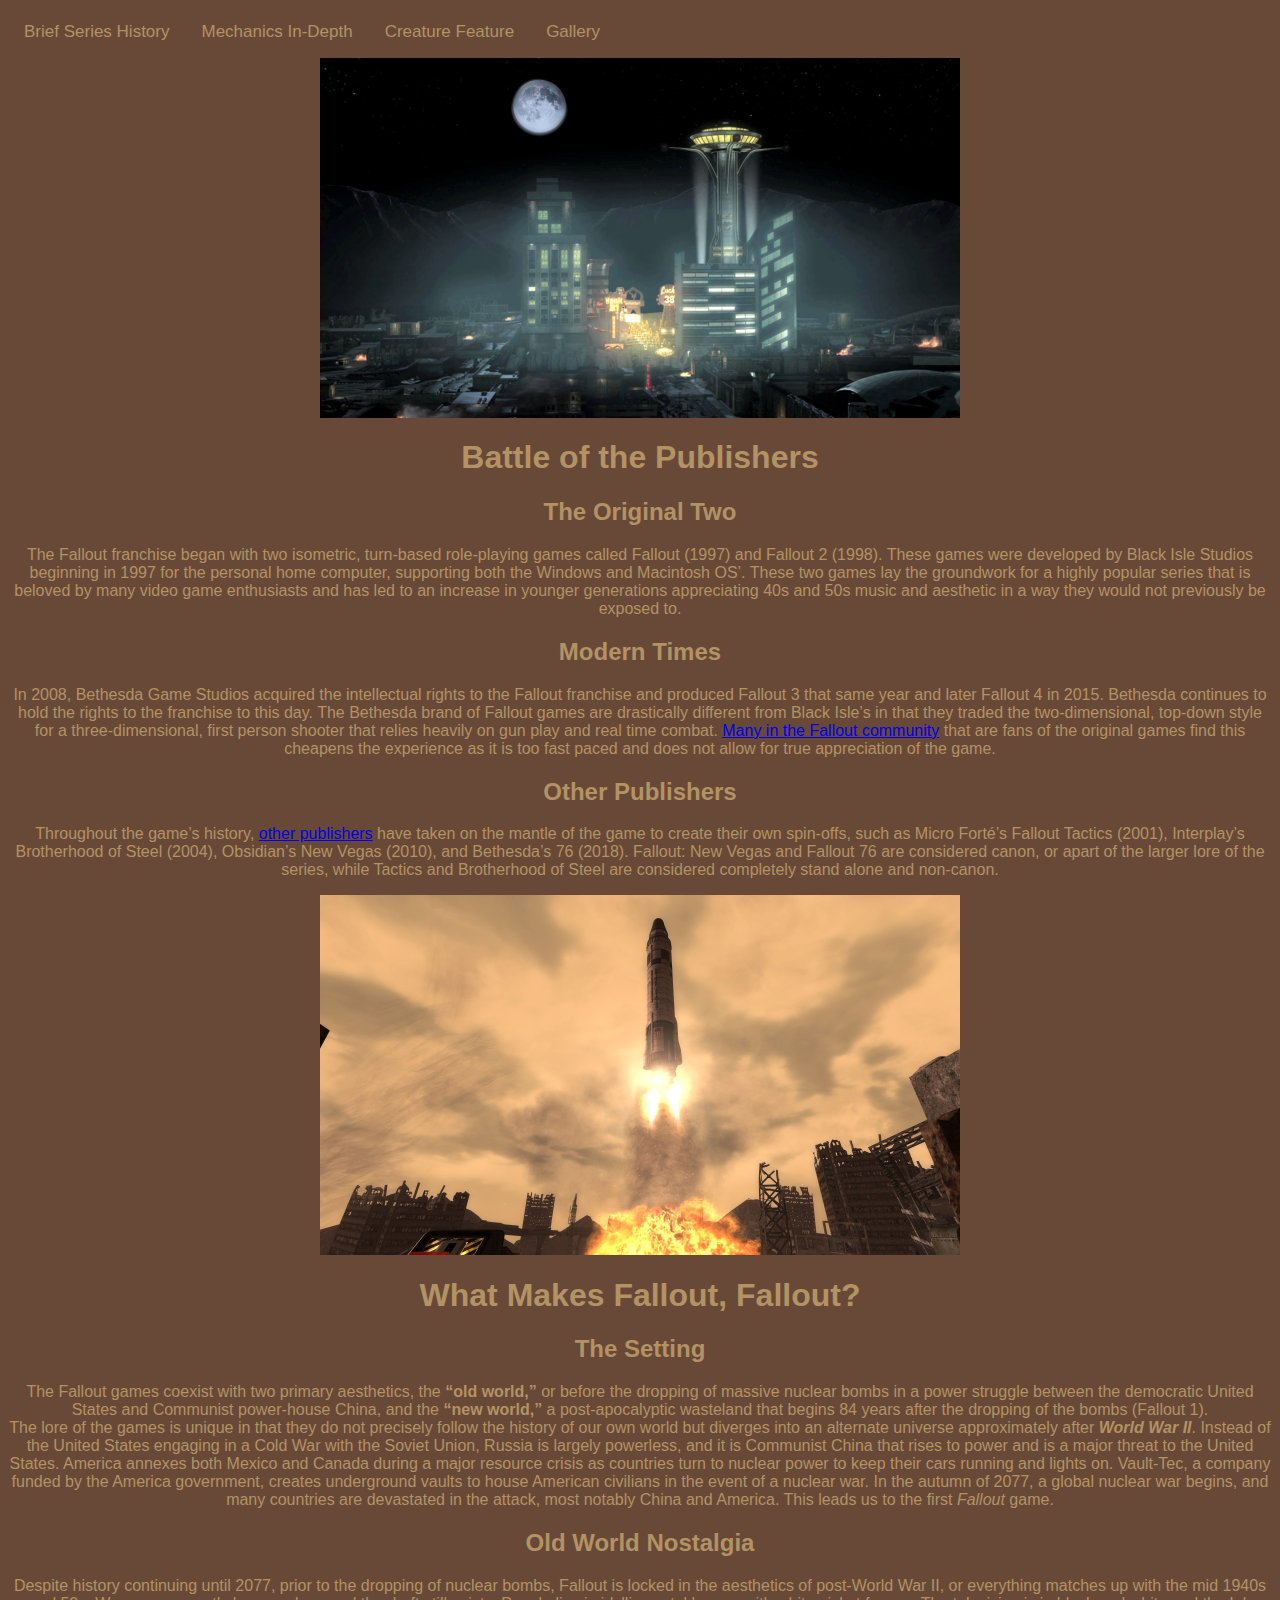
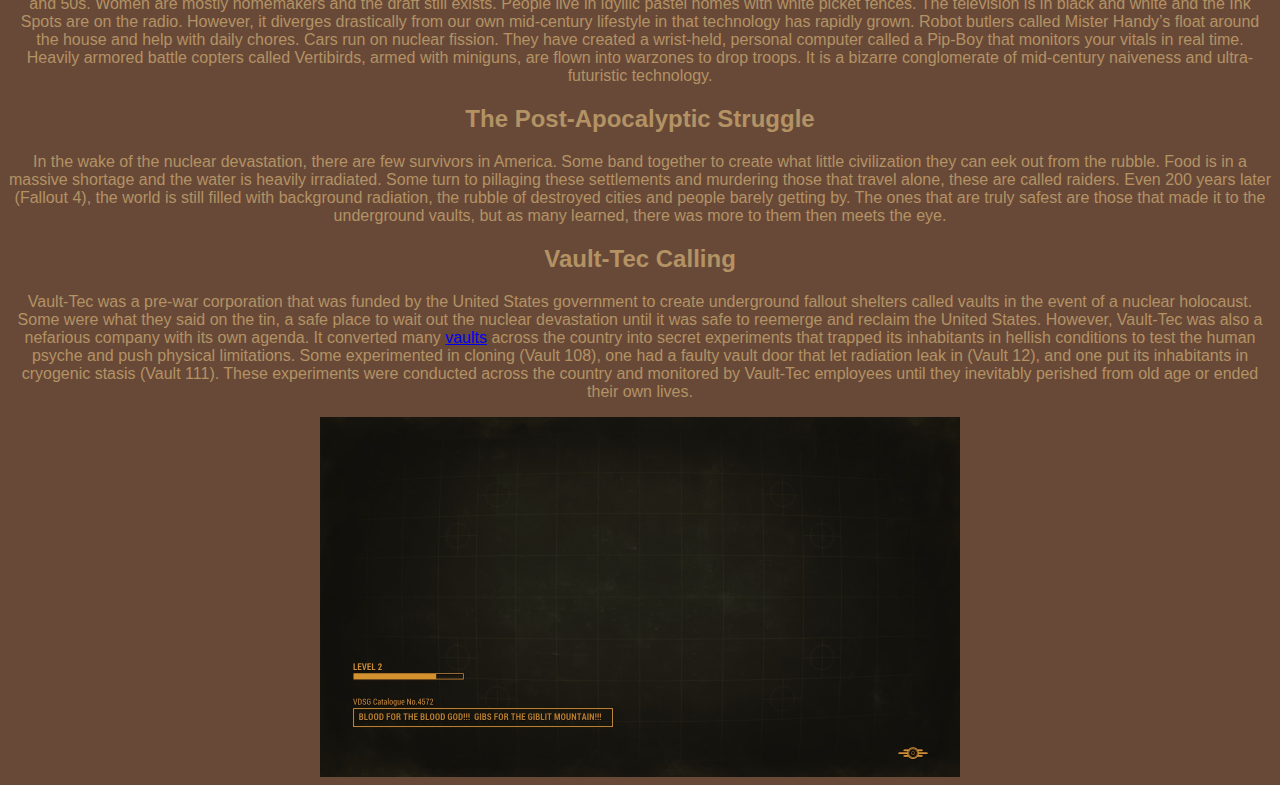
<file: index.html>
<!DOCTYPE html>
<html lang="en">
<head>
	<meta charset="UTF-8">
	<meta name="description" content="History and Lore of the Fallout Video Game Franchise">
	<meta name="keywords" content="Fallout, Fallout Lore, Video Game, Fallout Video Game, Fallout Franchise, Bethesda">
	<meta name="author" content="Hayley Dellwo">
	<link rel="stylesheet" type="text/css" href="DellwoHayleyStyleSheet.css">
	<link rel="stylesheet" type="text/css" href="//fonts.googleapis.com/css?family=Open+Sans" />

<title>Fallout: After the Bang | History</title>
</head>
<body>
<div class="topnav">
	<ul>
		<li><a href="DellwoHayleyHomePage.html" target="_blank">Brief Series History</a>
		<li><a href="DellwoHayleyInDepth.html" target="_blank">Mechanics In-Depth</a>
        <li><a href="DellwoHayleyCreatureFeature.html" target="_blank">Creature Feature</a>   
		<li><a href="DellwoHayleyGallery.html" target="_blank">Gallery</a>
	</ul>
</div>

<a href= "https://fallout.fandom.com/wiki/New_Vegas">
<img src="New_Vegas.png" alt="New Vegas, an old world remnant in the Mojave desert" style="width:640px;height:360px;">
</a>

<h1>Battle of the Publishers</h1>

<h2>The Original Two</h2>
<p>The Fallout franchise began with two isometric, turn-based role-playing games called Fallout (1997) and Fallout 2 (1998). These games were developed by Black Isle Studios beginning in 1997 for the personal home computer, supporting both the Windows and Macintosh OS’. These two games lay the groundwork for a highly popular series that is beloved by many video game enthusiasts and has led to an increase in younger generations appreciating 40s and 50s music and aesthetic in a way they would not previously be exposed to.</p>


<h2>Modern Times</h2>
<p>In 2008, Bethesda Game Studios acquired the intellectual rights to the Fallout franchise and produced Fallout 3 that same year and later Fallout 4 in 2015. Bethesda continues to hold the rights to the franchise to this day. The Bethesda brand of Fallout games are drastically different from Black Isle’s in that they traded the two-dimensional, top-down style for a three-dimensional, first person shooter that relies heavily on gun play and real time combat. <a href= "https://www.reddit.com/r/Fallout/comments/6k7szw/to_the_old_fans_what_makes_your_fallout_game_true/">Many in the Fallout community</a> that are fans of the original games find this cheapens the experience as it is too fast paced and does not allow for true appreciation of the game.</p>


<h2>Other Publishers</h2>
<p>Throughout the game’s history, <a href= "https://en.wikipedia.org/wiki/Fallout_(series)#Games">other publishers</a> have taken on the mantle of the game to create their own spin-offs, such as Micro Forté’s Fallout Tactics (2001), Interplay’s Brotherhood of Steel (2004), Obsidian’s New Vegas (2010), and Bethesda’s 76 (2018). Fallout: New Vegas and Fallout 76 are considered canon, or apart of the larger lore of the series, while Tactics and Brotherhood of Steel are considered completely stand alone and non-canon.</p>


<a href= "https://fallout.fandom.com/wiki/Great_War">
<img src="Missile.png" alt="A missile being launched from the Great Divide" style="width:640px;height:360px;">
</a>

<h1>What Makes Fallout, Fallout?</h1>

<h2>The Setting</h2>
<p>The Fallout games coexist with two primary aesthetics, the <span class="boldtext">“old world,”</span> or before the dropping of massive nuclear bombs in a power struggle between the democratic United States and Communist power-house China, and the <span class="boldtext">“new world,”</span> a post-apocalyptic wasteland that begins 84 years after the dropping of the bombs (Fallout 1). 
<br>The lore of the games is unique in that they do not precisely follow the history of our own world but diverges into an alternate universe approximately after <span class="boldtext"><span class="italictext">World War II</span></span>. Instead of the United States engaging in a Cold War with the Soviet Union, Russia is largely powerless, and it is Communist China that rises to power and is a major threat to the United States. America annexes both Mexico and Canada during a major resource crisis as countries turn to nuclear power to keep their cars running and lights on. Vault-Tec, a company funded by the America government, creates underground vaults to house American civilians in the event of a nuclear war. In the autumn of 2077, a global nuclear war begins, and many countries are devastated in the attack, most notably China and America. This leads us to the first <span class="italictext">Fallout</span> game.
</p>


<h2>Old World Nostalgia</h2>
<p>Despite history continuing until 2077, prior to the dropping of nuclear bombs, Fallout is locked in the aesthetics of post-World War II, or everything matches up with the mid 1940s and 50s. Women are mostly homemakers and the draft still exists. People live in idyllic pastel homes with white picket fences. The television is in black and white and the Ink Spots are on the radio. However, it diverges drastically from our own mid-century lifestyle in that technology has rapidly grown. Robot butlers called Mister Handy’s float around the house and help with daily chores. Cars run on nuclear fission. They have created a wrist-held, personal computer called a Pip-Boy that monitors your vitals in real time. Heavily armored battle copters called Vertibirds, armed with miniguns, are flown into warzones to drop troops. It is a bizarre conglomerate of mid-century naiveness and ultra-futuristic technology.</p>


<h2>The Post-Apocalyptic Struggle</h2>
<p>In the wake of the nuclear devastation, there are few survivors in America. Some band together to create what little civilization they can eek out from the rubble. Food is in a massive shortage and the water is heavily irradiated. Some turn to pillaging these settlements and murdering those that travel alone, these are called raiders. Even 200 years later (Fallout 4), the world is still filled with background radiation, the rubble of destroyed cities and people barely getting by. The ones that are truly safest are those that made it to the underground vaults, but as many learned, there was more to them then meets the eye.</p>


<h2>Vault-Tec Calling</h2>
<p>Vault-Tec was a pre-war corporation that was funded by the United States government to create underground fallout shelters called vaults in the event of a nuclear holocaust. Some were what they said on the tin, a safe place to wait out the nuclear devastation until it was safe to reemerge and reclaim the United States. However, Vault-Tec was also a nefarious company with its own agenda. It converted many <a href= "https://fallout.fandom.com/wiki/Vault">vaults</a> across the country into secret experiments that trapped its inhabitants in hellish conditions to test the human psyche and push physical limitations. Some experimented in cloning (Vault 108), one had a faulty vault door that let radiation leak in (Vault 12), and one put its inhabitants in cryogenic stasis (Vault 111). These experiments were conducted across the country and monitored by Vault-Tec employees until they inevitably perished from old age or ended their own lives.</p>

<a href= "https://fallout.fandom.com/wiki/Raiders">
<img src="Raider.png" alt="Raiders are dangerously unhinged individuals" style="width:640px;height:360px;">
</a>

</body>
</html>
</file>
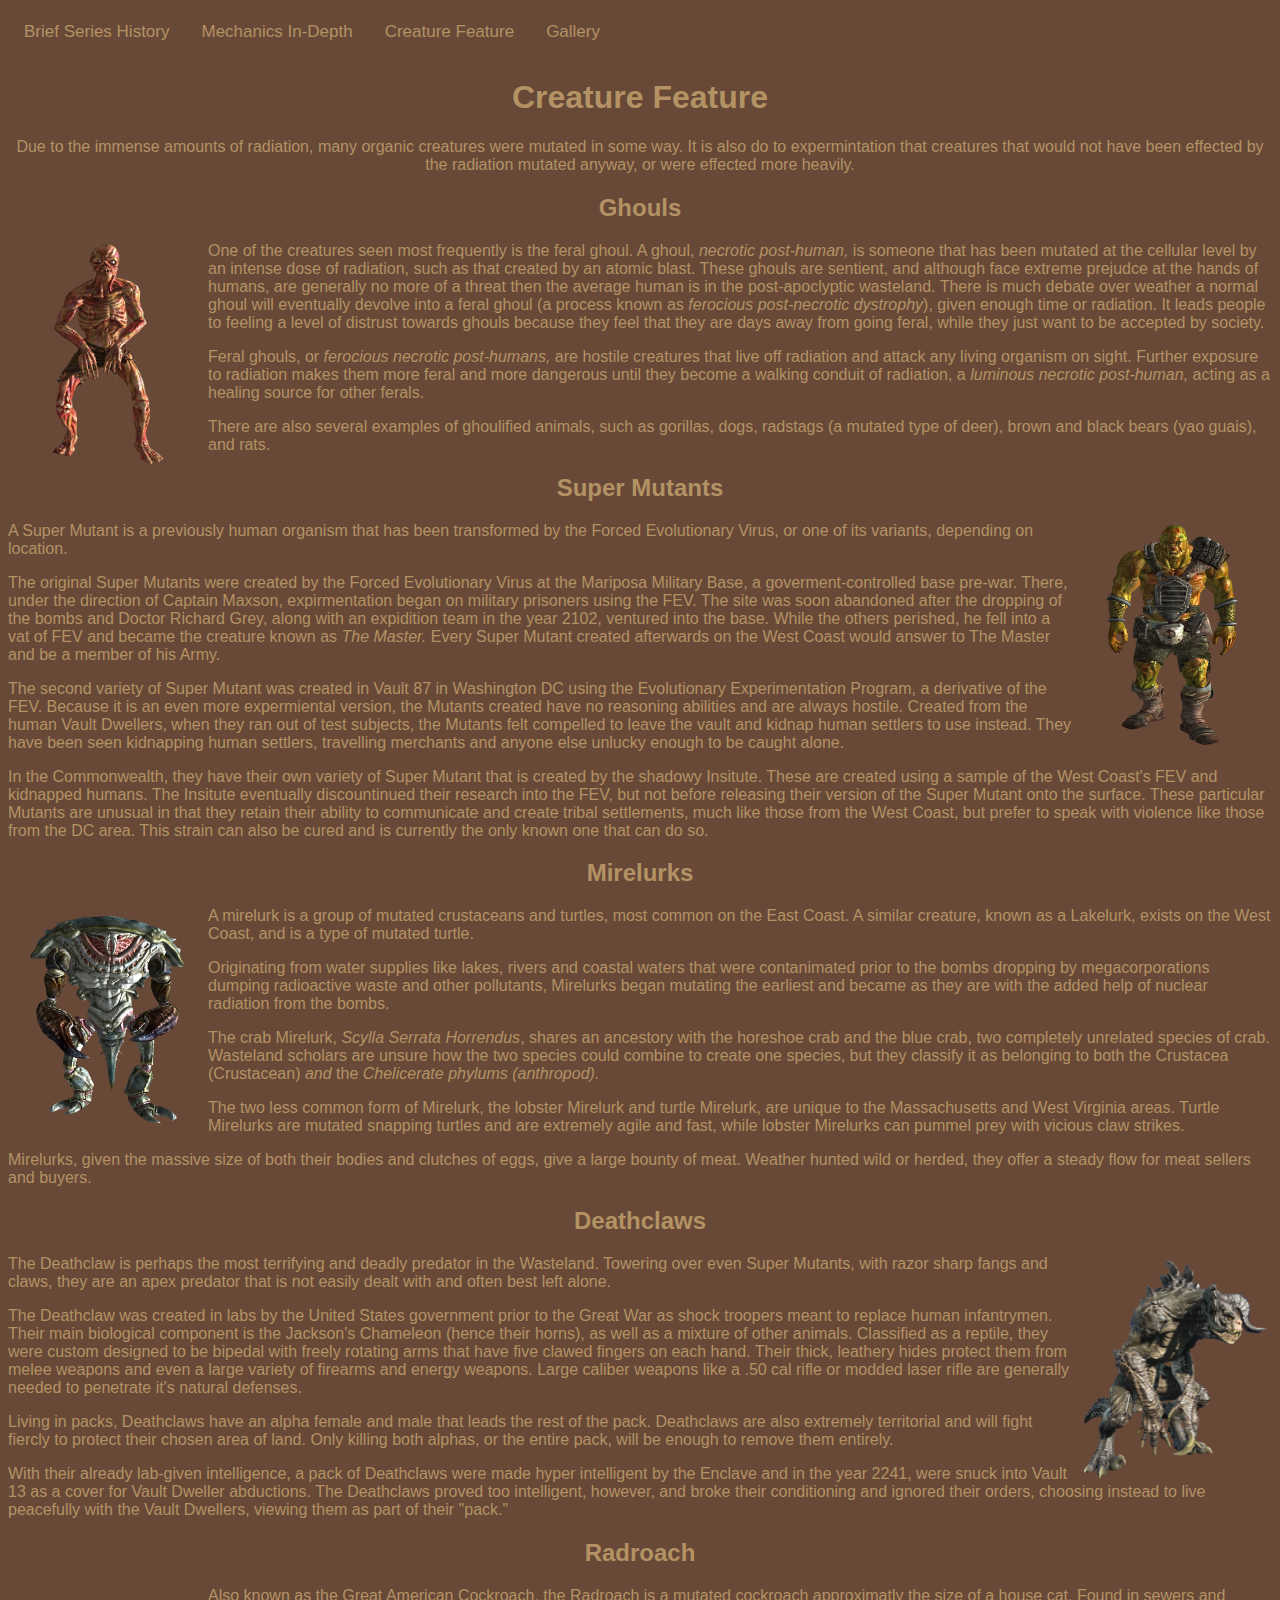
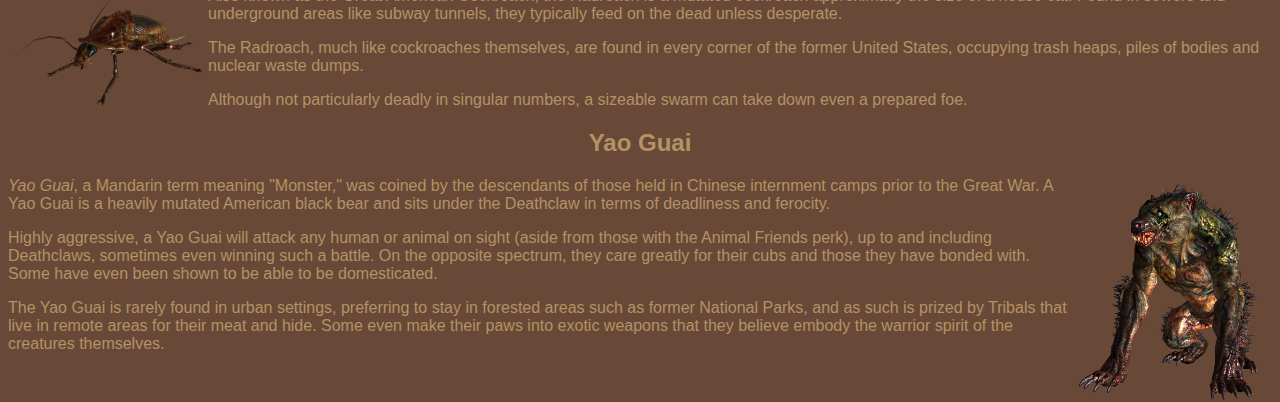
<file: DellwoHayleyCreatureFeature.html>
<!DOCTYPE html>
<html lang="en">
<head>
	<meta charset="UTF-8">
	<meta name="description" content="History and Lore of the Fallout Video Game Franchise">
	<meta name="keywords" content="Fallout, Fallout Lore, Video Game, Fallout Video Game, Fallout Franchise, Bethesda">
	<meta name="author" content="Hayley Dellwo">
	<link rel="stylesheet" type="text/css" href="DellwoHayleyStyleSheet.css">
	<link rel="stylesheet" type="text/css" href="DellwoHayleyCreatureFeature.css">
	<link rel="stylesheet" type="text/css" href="//fonts.googleapis.com/css?family=Open+Sans" />

<title>Fallout: After the Bang | Creatures</title>
</head>
<body>
<div class="topnav">
	<ul>
		<li><a href="index.html" target="_blank">Brief Series History</a>
		<li><a href="DellwoHayleyInDepth.html" target="_blank">Mechanics In-Depth</a>
		<li><a href="DellwoHayleyCreatureFeature.html" target="_blank">Creature Feature</a>   
		<li><a href="DellwoHayleyGallery.html" target="_blank">Gallery</a>
	</ul>
</div>

<h1>Creature Feature</h1>

<p><center>Due to the immense amounts of radiation, many organic creatures were mutated in some way. It is also do to expermintation that creatures that would not have been effected by the radiation mutated anyway, or were effected more heavily.</center></p>

<h2>Ghouls</h2>

<p>
<a href="https://fallout.fandom.com/wiki/Ghoul">
<img src="Feral_ghoul.png" alt="Feral" target="_blank" style="float:left;width:200px;height:225px;">
</a>
One of the creatures seen most frequently is the feral ghoul. A ghoul, <i>necrotic post-human,</i> is someone that has been mutated at the cellular level by an intense dose of radiation, such as that created by an atomic blast. These ghouls are sentient, and although face extreme prejudce at the hands of humans, are generally no more of a threat then the average human is in the post-apoclyptic wasteland. There is much debate over weather a normal ghoul will eventually devolve into a feral ghoul (a process known as <i>ferocious post-necrotic dystrophy</i>), given enough time or radiation. It leads people to feeling a level of distrust towards ghouls because they feel that they are days away from going feral, while they just want to be accepted by society. 
<p>Feral ghouls, or <i>ferocious necrotic post-humans,</i> are hostile creatures that live off radiation and attack any living organism on sight. Further exposure to radiation makes them more feral and more dangerous until they become a walking conduit of radiation, a <i>luminous necrotic post-human,</i> acting as a healing source for other ferals.</p>
<p>There are also several examples of ghoulified animals, such as gorillas, dogs, radstags (a mutated type of deer), brown and black bears (yao guais), and rats.</p>
</p>

<h2>Super Mutants</h2>

<p>
<a href="https://fallout.fandom.com/wiki/Super_mutant">
<img src="Super_Mutant.png" target="_blank" alt="Super Mutant" style="float:right;width:200px;height:225px;">
</a>
A Super Mutant is a previously human organism that has been transformed by the Forced Evolutionary Virus, or one of its variants, depending on location. 
<p>The original Super Mutants were created by the Forced Evolutionary Virus at the Mariposa Military Base, a goverment-controlled base pre-war. There, under the direction of Captain Maxson, expirmentation began on military prisoners using the FEV. The site was soon abandoned after the dropping of the bombs and Doctor Richard Grey, along with an expidition team in the year 2102, ventured into the base. While the others perished, he fell into a vat of FEV and became the creature known as <i>The Master.</i> Every Super Mutant created afterwards on the West Coast would answer to The Master and be a member of his Army.</p>
<p>The second variety of Super Mutant was created in Vault 87 in Washington DC using the Evolutionary Experimentation Program, a derivative of the FEV. Because it is an even more expermiental version, the Mutants created have no reasoning abilities and are always hostile. Created from the human Vault Dwellers, when they ran out of test subjects, the Mutants felt compelled to leave the vault and kidnap human settlers to use instead. They have been seen kidnapping human settlers, travelling merchants and anyone else unlucky enough to be caught alone.</p>
<p>In the Commonwealth, they have their own variety of Super Mutant that is created by the shadowy Insitute. These are created using a sample of the West Coast's FEV and kidnapped humans. The Insitute eventually discountinued their research into the FEV, but not before releasing their version of the Super Mutant onto the surface. These particular Mutants are unusual in that they retain their ability to communicate and create tribal settlements, much like those from the West Coast, but prefer to speak with violence like those from the DC area. This strain can also be cured and is currently the only known one that can do so.</p>
</p>

<h2>Mirelurks</h2>

<p>
<a href="https://fallout.fandom.com/wiki/Mirelurk">
<img src="Mirelurk.png" target="_blank" alt="Mirelurk" style="float:left;width:200px;height:225px;">
</a>
A mirelurk is a group of mutated crustaceans and turtles, most common on the East Coast. A similar creature, known as a Lakelurk, exists on the West Coast, and is a type of mutated turtle.</p>
<p>Originating from water supplies like lakes, rivers and coastal waters that were contanimated prior to the bombs dropping by megacorporations dumping radioactive waste and other pollutants, Mirelurks began mutating the earliest and became as they are with the added help of nuclear radiation from the bombs.</p>
<p>The crab Mirelurk, <i>Scylla Serrata Horrendus</i>, shares an ancestory with the horeshoe crab and the blue crab, two completely unrelated species of crab. Wasteland scholars are unsure how the two species could combine to create one species, but they classify it as belonging to both the Crustacea (Crustacean) <i>and</i> the <i>Chelicerate phylums (anthropod).</i></p>
<p>The two less common form of Mirelurk, the lobster Mirelurk and turtle Mirelurk, are unique to the Massachusetts and West Virginia areas. Turtle Mirelurks are mutated snapping turtles and are extremely agile and fast, while lobster Mirelurks can pummel prey with vicious claw strikes.</p>
<p>Mirelurks, given the massive size of both their bodies and clutches of eggs, give a large bounty of meat. Weather hunted wild or herded, they offer a steady flow for meat sellers and buyers.</p>


<h2>Deathclaws</h2>

<p>
<a href="https://fallout.fandom.com/wiki/Deathclaw">
<img src="Deathclaw.png" target="_blank" alt="Deathclaw" style="float:right;width:200px;height:225px;">
</a>
The Deathclaw is perhaps the most terrifying and deadly predator in the Wasteland. Towering over even Super Mutants, with razor sharp fangs and claws, they are an apex predator that is not easily dealt with and often best left alone.</p>
<p>The Deathclaw was created in labs by the United States government prior to the Great War as shock troopers meant to replace human infantrymen. Their main biological component is the Jackson's Chameleon (hence their horns), as well as a mixture of other animals. Classified as a reptile, they were custom designed to be bipedal with freely rotating arms that have five clawed fingers on each hand. Their thick, leathery hides protect them from melee weapons and even a large variety of firearms and energy weapons. Large caliber weapons like a .50 cal rifle or modded laser rifle are generally needed to penetrate it's natural defenses.</p>
<p>Living in packs, Deathclaws have an alpha female and male that leads the rest of the pack. Deathclaws are also extremely territorial and will fight fiercly to protect their chosen area of land. Only killing both alphas, or the entire pack, will be enough to remove them entirely.</p>
<p>With their already lab-given intelligence, a pack of Deathclaws were made hyper intelligent by the Enclave and in the year 2241, were snuck into Vault 13 as a cover for Vault Dweller abductions. The Deathclaws proved too intelligent, however, and broke their conditioning and ignored their orders, choosing instead to live peacefully with the Vault Dwellers, viewing them as part of their "pack."</p>

<h2>Radroach</h2>

<p>
<a href="https://fallout.fandom.com/wiki/Radroach">
<img src="Radroach.png" target="_blank" alt="Radroach" style="float:left;width:200px;height:125px;">
</a>
Also known as the Great American Cockroach, the Radroach is a mutated cockroach approximatly the size of a house cat. Found in sewers and underground areas like subway tunnels, they typically feed on the dead unless desperate.</p>
<p>The Radroach, much like cockroaches themselves, are found in every corner of the former United States, occupying trash heaps, piles of bodies and nuclear waste dumps.</p>
<p>Although not particularly deadly in singular numbers, a sizeable swarm can take down even a prepared foe.</p>

<h2>Yao Guai</h2>

<p>
<a href="https://fallout.fandom.com/wiki/Yao_guai">
<img src="Yao_Guai.png" target="_blank" alt="Yao Guai" style="float:right;width:200px;height:225px;">
</a>
<i>Yao Guai</i>, a Mandarin term meaning "Monster," was coined by the descendants of those held in Chinese internment camps prior to the Great War. A Yao Guai is a heavily mutated American black bear and sits under the Deathclaw in terms of deadliness and ferocity.</p>
<p>Highly aggressive, a Yao Guai will attack any human or animal on sight (aside from those with the Animal Friends perk), up to and including Deathclaws, sometimes even winning such a battle. On the opposite spectrum, they care greatly for their cubs and those they have bonded with. Some have even been shown to be able to be domesticated.</p>
<p>The Yao Guai is rarely found in urban settings, preferring to stay in forested areas such as former National Parks, and as such is prized by Tribals that live in remote areas for their meat and hide. Some even make their paws into exotic weapons that they believe embody the warrior spirit of the creatures themselves.</p>

</body>
</html>
</file>
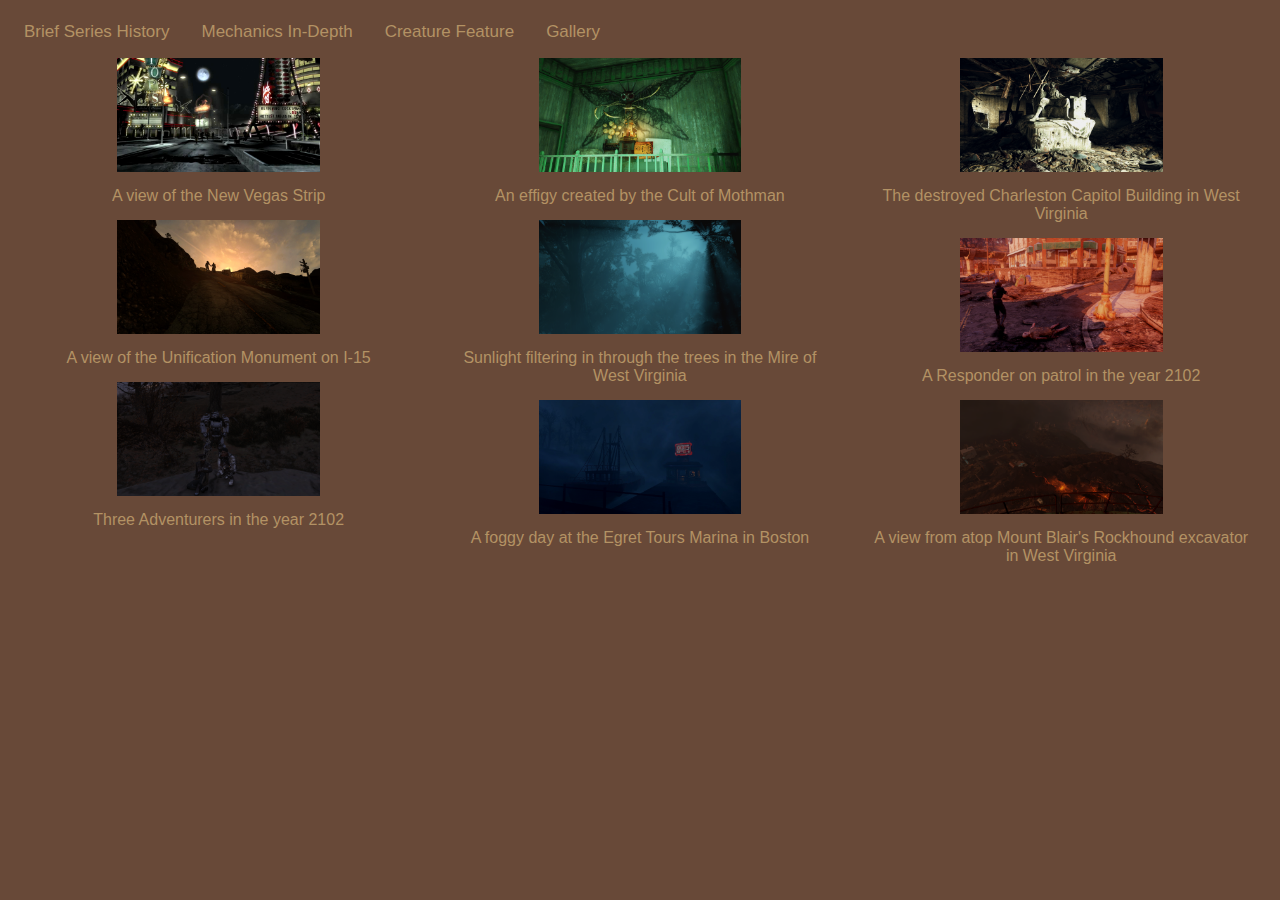
<file: DellwoHayleyGallery.html>
<!DOCTYPE html>
<html lang="en">
<head>
	<meta charset="UTF-8">
	<meta name="description" content="History and Lore of the Fallout Video Game Franchise">
	<meta name="keywords" content="Fallout, Fallout Lore, Video Game, Fallout Video Game, Fallout Franchise, Bethesda">
	<meta name="author" content="Hayley Dellwo">
	<link rel="stylesheet" type="text/css" href="DellwoHayleyStyleSheet.css">
	<link rel="stylesheet" type="text/css" href="DellwoHayleyGalleryStyleSheet.css"> 
	<link rel="stylesheet" type="text/css" href="//fonts.googleapis.com/css?family=Open+Sans" />

<title>Fallout: After the Bang | Gallery</title>
</head>
<body>
<div class="topnav">
	<ul>
		<li><a href="index.html" target="_blank">Brief Series History</a>
		<li><a href="DellwoHayleyInDepth.html" target="_blank">Mechanics In-Depth</a>
		<li><a href="DellwoHayleyCreatureFeature.html" target="_blank">Creature Feature</a>   
		<li><a href="DellwoHayleyGallery.html" target="_blank">Gallery</a>
	</ul>
</div>
<div class="row">
	<div class="column">
		<img id="strip" src="The_Strip.png" alt="New Vegas Strip" onclick="openModal();currentSlide(1)" class="hover-shadow">
				<div class="desc">A view of the New Vegas Strip</div>
		<img id="rangers" src="Rangers.png" alt="Unification Monument" onclick="openModal();currentSlide(2)" class="hover-shadow">
			<div class="desc">A view of the Unification Monument on I-15</div>
		<img id="adventurers" src="Adventures.png" alt="Adventurers" onclick="openModal();currentSlide(3)" class="hover-shadow">
			<div class="desc">Three Adventurers in the year 2102</div>
	</div>
	<div class="column">
		<img src="Mothman.png" alt="Mothman Effigy" onclick="openModal();currentSlide(4)" class="hover-shadow">
			<div class="desc">An effigy created by the Cult of Mothman</div>
		<img src="Swamp.png" alt="The Mire" onclick="openModal();currentSlide(5)" class="hover-shadow">
			<div class="desc">Sunlight filtering in through the trees in the Mire of West Virginia</div>
		<img src="Egret_Tours.png" alt="Egret Tours Marina" onclick="openModal();currentSlide(6)" class="hover-shadow">
			<div class="desc">A foggy day at the Egret Tours Marina in Boston</div>
	</div>
	<div class="column">
		<img src="Charleston.png" alt="Charleston Capitol Building" onclick="openModal();currentSlide(7)" class="hover-shadow">
			<div class="desc">The destroyed Charleston Capitol Building in West Virginia</div>
		<img src="Responder.png" alt="Responder on Patrol" onclick="openModal();currentSlide(8)" class="hover-shadow">
			<div class="desc">A Responder on patrol in the year 2102</div>
		<img src="Mount_Blair.png" alt="Mount Blair's Rockhound" onclick="openModal();currentSlide(9)" class="hover-shadow">
			<div class="desc">A view from atop Mount Blair's Rockhound excavator in West Virginia</div>
	</div>
</div>

<div id="myModal" class="modal">
	<span class="close cursor" onclick="closeModal()">&times;</span>
	<div class="modal-content">
	
		<div class="mySlides">
			<div class="numbertext">1 / 9</div>
			<img src="The_Strip.png" style="width:100%;">
		</div>
		<div class="mySlides">
			<div class="numbertext">2 / 9</div>
            <img src="Rangers.png" style="width:100%;">
        </div>
		<div class="mySlides">
            <div class="numbertext">3 / 9</div>
            <img src="Adventures.png" style="width:100%;">
        </div>
		<div class="mySlides">
            <div class="numbertext">4 / 9</div>
            <img src="Mothman.png" style="width:100%;">
        </div>
		<div class="mySlides">
            <div class="numbertext">5 / 9</div>
            <img src="Swamp.png" style="width:100%;">
        </div>
		<div class="mySlides">
            <div class="numbertext">6 / 9</div>
            <img src="Egret_Tours.png" style="width:100%;">
        </div>
		<div class="mySlides">
            <div class="numbertext">7 / 9</div>
            <img src="Charleston.png" style="width:100%;">
        </div>
		<div class="mySlides">
            <div class="numbertext">8 / 9</div>
            <img src="Responder.png" style="width:100%;">
        </div>
		<div class="mySlides">
            <div class="numbertext">9 / 9</div>
            <img src="Mount_Blair.png" style="width:100%;">
        </div>

<a class="prev" onclick="plusSlides(-1)">&#10094;</a>
<a class="next" onclick="plusSlides(-1)">&#10095;</a>

<div class="caption-container">
	<p id="caption"></p>
</div>

<div class="column">
	<img class="demo" src="The_Strip.png" onclick="currentSlide(1)" alt="A view of the New Vegas Strip">
</div>

<div class="column">
	<img class="demo" src="Rangers.png" onclick="currentSlide(2)" alt="A view of the Unification Monument on I-15">
</div>

<div class="column">	
	<img class="demo" src="Adventures.png" onclick="currentSlide(3)" alt="Three Adventurers in the year 2102">
</div>

<div class="column">	
	<img class="demo" src="Mothman.png" onclick="currentSlide(4)" alt="An effigy created by the Cult of Mothman">
</div>

<div class="column">	
	<img class="demo" src="Swamp.png" onclick="currentSlide(5)" alt="Sunlight filtering in through the trees in the Mire of West Virginia">
</div>

<div class="column">	
	<img class="demo" src="Egret_Tours.png" onclick="currentSlide(6)" alt="A foggy day at the Egret Tours Marina in Boston">
</div>

<div class="column">	
	<img class="demo" src="Charleston.png" onclick="currentSlide(7)" alt="The destroyed Charleston Capitol Building in West Virginia">
</div>

<div class="column">	
	<img class="demo" src="Responder.png" onclick="currentSlide(8)" alt="A Responder on patrol in the year 2102">
</div>

<div class="column">	
	<img class="demo" src="Mount_Blair.png" onclick="currentSlide(9)" alt="A view from atop Mount Blair's Rockhound excavator in West Virginia">
</div>


</div>
</div>
</body>
</html>
<script src="DellwoHayleyGalleryJavaScript.js"></script>
</file>
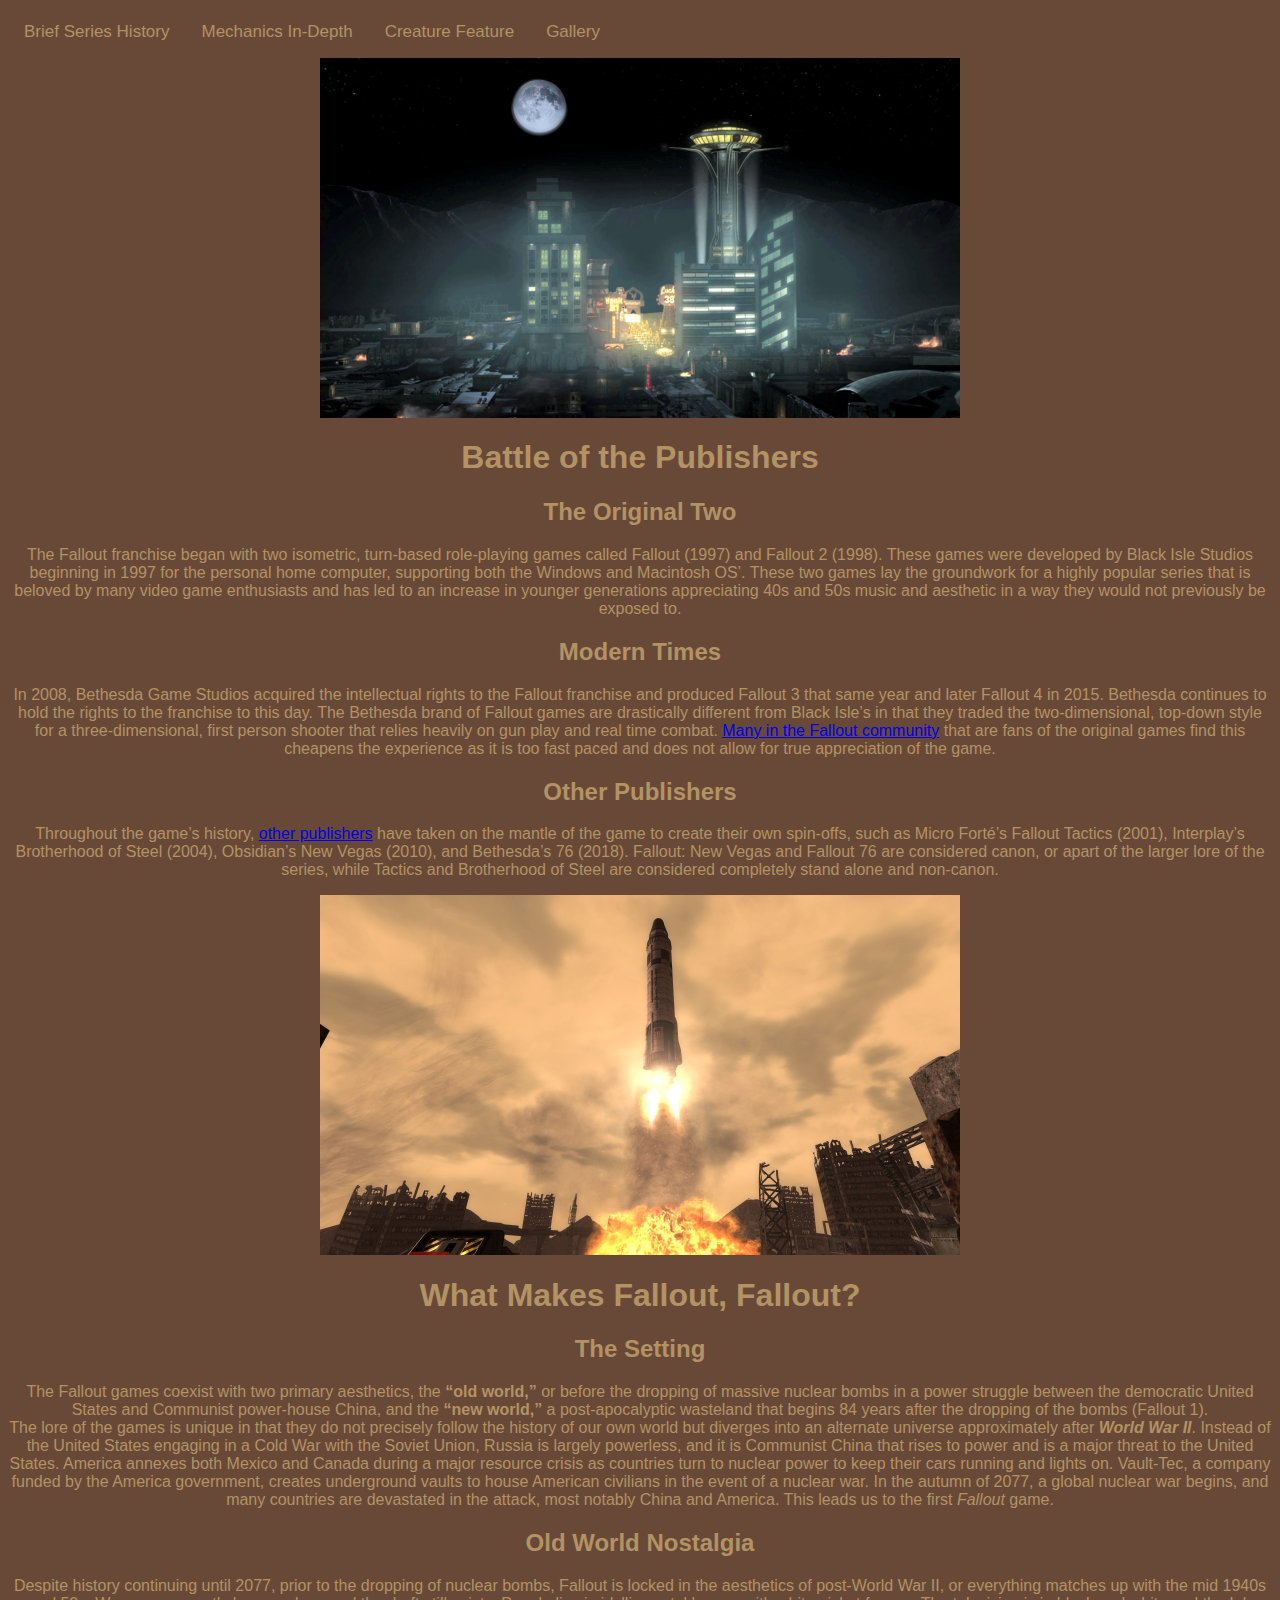
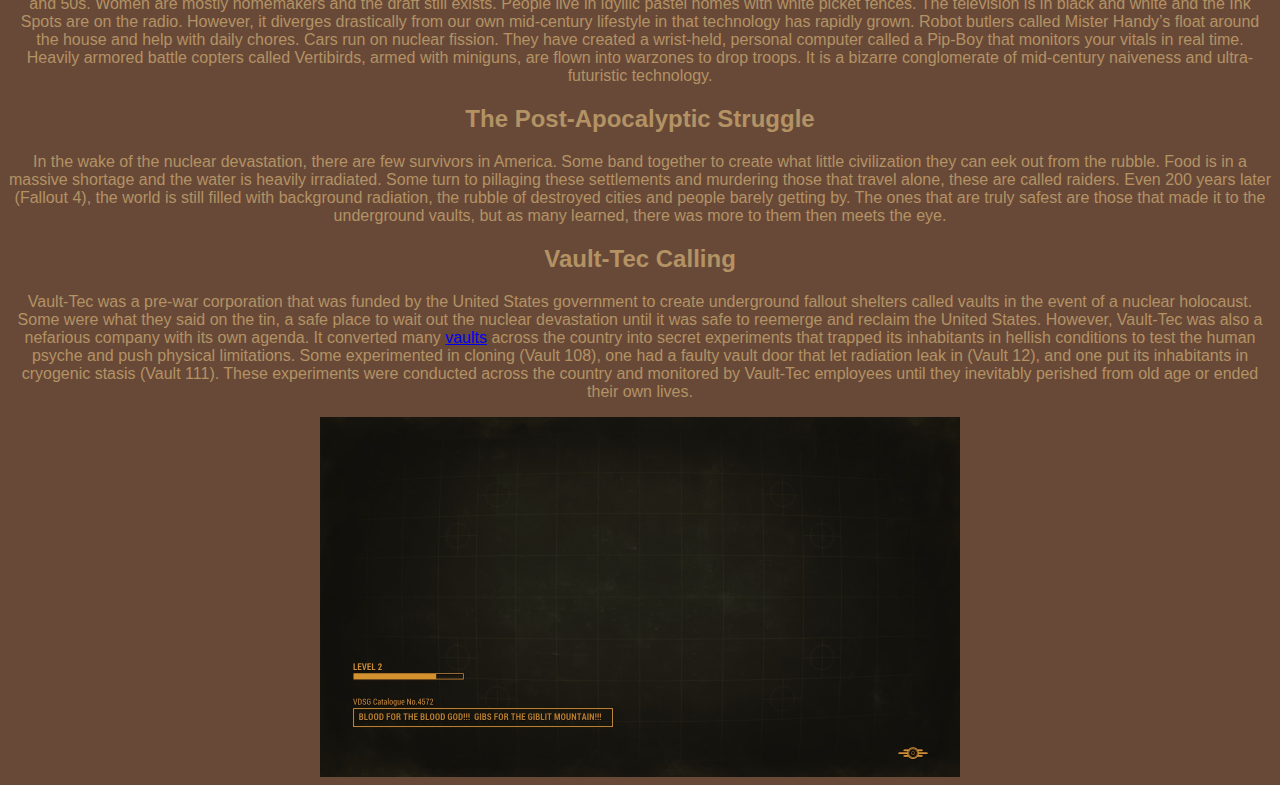
<file: DellwoHayleyHomePage.html>
<!DOCTYPE html>
<html lang="en">
<head>
	<meta charset="UTF-8">
	<meta name="description" content="History and Lore of the Fallout Video Game Franchise">
	<meta name="keywords" content="Fallout, Fallout Lore, Video Game, Fallout Video Game, Fallout Franchise, Bethesda">
	<meta name="author" content="Hayley Dellwo">
	<link rel="stylesheet" type="text/css" href="DellwoHayleyStyleSheet.css">
	<link rel="stylesheet" type="text/css" href="//fonts.googleapis.com/css?family=Open+Sans" />

<title>Fallout: After the Bang | History</title>
</head>
<body>
<div class="topnav">
	<ul>
		<li><a href="DellwoHayleyHomePage.html" target="_blank">Brief Series History</a>
		<li><a href="DellwoHayleyInDepth.html" target="_blank">Mechanics In-Depth</a>
        <li><a href="DellwoHayleyCreatureFeature.html" target="_blank">Creature Feature</a>   
		<li><a href="DellwoHayleyGallery.html" target="_blank">Gallery</a>
	</ul>
</div>

<a href= "https://fallout.fandom.com/wiki/New_Vegas">
<img src="New_Vegas.png" alt="New Vegas, an old world remnant in the Mojave desert" style="width:640px;height:360px;">
</a>

<h1>Battle of the Publishers</h1>

<h2>The Original Two</h2>
<p>The Fallout franchise began with two isometric, turn-based role-playing games called Fallout (1997) and Fallout 2 (1998). These games were developed by Black Isle Studios beginning in 1997 for the personal home computer, supporting both the Windows and Macintosh OS’. These two games lay the groundwork for a highly popular series that is beloved by many video game enthusiasts and has led to an increase in younger generations appreciating 40s and 50s music and aesthetic in a way they would not previously be exposed to.</p>


<h2>Modern Times</h2>
<p>In 2008, Bethesda Game Studios acquired the intellectual rights to the Fallout franchise and produced Fallout 3 that same year and later Fallout 4 in 2015. Bethesda continues to hold the rights to the franchise to this day. The Bethesda brand of Fallout games are drastically different from Black Isle’s in that they traded the two-dimensional, top-down style for a three-dimensional, first person shooter that relies heavily on gun play and real time combat. <a href= "https://www.reddit.com/r/Fallout/comments/6k7szw/to_the_old_fans_what_makes_your_fallout_game_true/">Many in the Fallout community</a> that are fans of the original games find this cheapens the experience as it is too fast paced and does not allow for true appreciation of the game.</p>


<h2>Other Publishers</h2>
<p>Throughout the game’s history, <a href= "https://en.wikipedia.org/wiki/Fallout_(series)#Games">other publishers</a> have taken on the mantle of the game to create their own spin-offs, such as Micro Forté’s Fallout Tactics (2001), Interplay’s Brotherhood of Steel (2004), Obsidian’s New Vegas (2010), and Bethesda’s 76 (2018). Fallout: New Vegas and Fallout 76 are considered canon, or apart of the larger lore of the series, while Tactics and Brotherhood of Steel are considered completely stand alone and non-canon.</p>


<a href= "https://fallout.fandom.com/wiki/Great_War">
<img src="Missile.png" alt="A missile being launched from the Great Divide" style="width:640px;height:360px;">
</a>

<h1>What Makes Fallout, Fallout?</h1>

<h2>The Setting</h2>
<p>The Fallout games coexist with two primary aesthetics, the <span class="boldtext">“old world,”</span> or before the dropping of massive nuclear bombs in a power struggle between the democratic United States and Communist power-house China, and the <span class="boldtext">“new world,”</span> a post-apocalyptic wasteland that begins 84 years after the dropping of the bombs (Fallout 1). 
<br>The lore of the games is unique in that they do not precisely follow the history of our own world but diverges into an alternate universe approximately after <span class="boldtext"><span class="italictext">World War II</span></span>. Instead of the United States engaging in a Cold War with the Soviet Union, Russia is largely powerless, and it is Communist China that rises to power and is a major threat to the United States. America annexes both Mexico and Canada during a major resource crisis as countries turn to nuclear power to keep their cars running and lights on. Vault-Tec, a company funded by the America government, creates underground vaults to house American civilians in the event of a nuclear war. In the autumn of 2077, a global nuclear war begins, and many countries are devastated in the attack, most notably China and America. This leads us to the first <span class="italictext">Fallout</span> game.
</p>


<h2>Old World Nostalgia</h2>
<p>Despite history continuing until 2077, prior to the dropping of nuclear bombs, Fallout is locked in the aesthetics of post-World War II, or everything matches up with the mid 1940s and 50s. Women are mostly homemakers and the draft still exists. People live in idyllic pastel homes with white picket fences. The television is in black and white and the Ink Spots are on the radio. However, it diverges drastically from our own mid-century lifestyle in that technology has rapidly grown. Robot butlers called Mister Handy’s float around the house and help with daily chores. Cars run on nuclear fission. They have created a wrist-held, personal computer called a Pip-Boy that monitors your vitals in real time. Heavily armored battle copters called Vertibirds, armed with miniguns, are flown into warzones to drop troops. It is a bizarre conglomerate of mid-century naiveness and ultra-futuristic technology.</p>


<h2>The Post-Apocalyptic Struggle</h2>
<p>In the wake of the nuclear devastation, there are few survivors in America. Some band together to create what little civilization they can eek out from the rubble. Food is in a massive shortage and the water is heavily irradiated. Some turn to pillaging these settlements and murdering those that travel alone, these are called raiders. Even 200 years later (Fallout 4), the world is still filled with background radiation, the rubble of destroyed cities and people barely getting by. The ones that are truly safest are those that made it to the underground vaults, but as many learned, there was more to them then meets the eye.</p>


<h2>Vault-Tec Calling</h2>
<p>Vault-Tec was a pre-war corporation that was funded by the United States government to create underground fallout shelters called vaults in the event of a nuclear holocaust. Some were what they said on the tin, a safe place to wait out the nuclear devastation until it was safe to reemerge and reclaim the United States. However, Vault-Tec was also a nefarious company with its own agenda. It converted many <a href= "https://fallout.fandom.com/wiki/Vault">vaults</a> across the country into secret experiments that trapped its inhabitants in hellish conditions to test the human psyche and push physical limitations. Some experimented in cloning (Vault 108), one had a faulty vault door that let radiation leak in (Vault 12), and one put its inhabitants in cryogenic stasis (Vault 111). These experiments were conducted across the country and monitored by Vault-Tec employees until they inevitably perished from old age or ended their own lives.</p>

<a href= "https://fallout.fandom.com/wiki/Raiders">
<img src="Raider.png" alt="Raiders are dangerously unhinged individuals" style="width:640px;height:360px;">
</a>

</body>
</html>
</file>
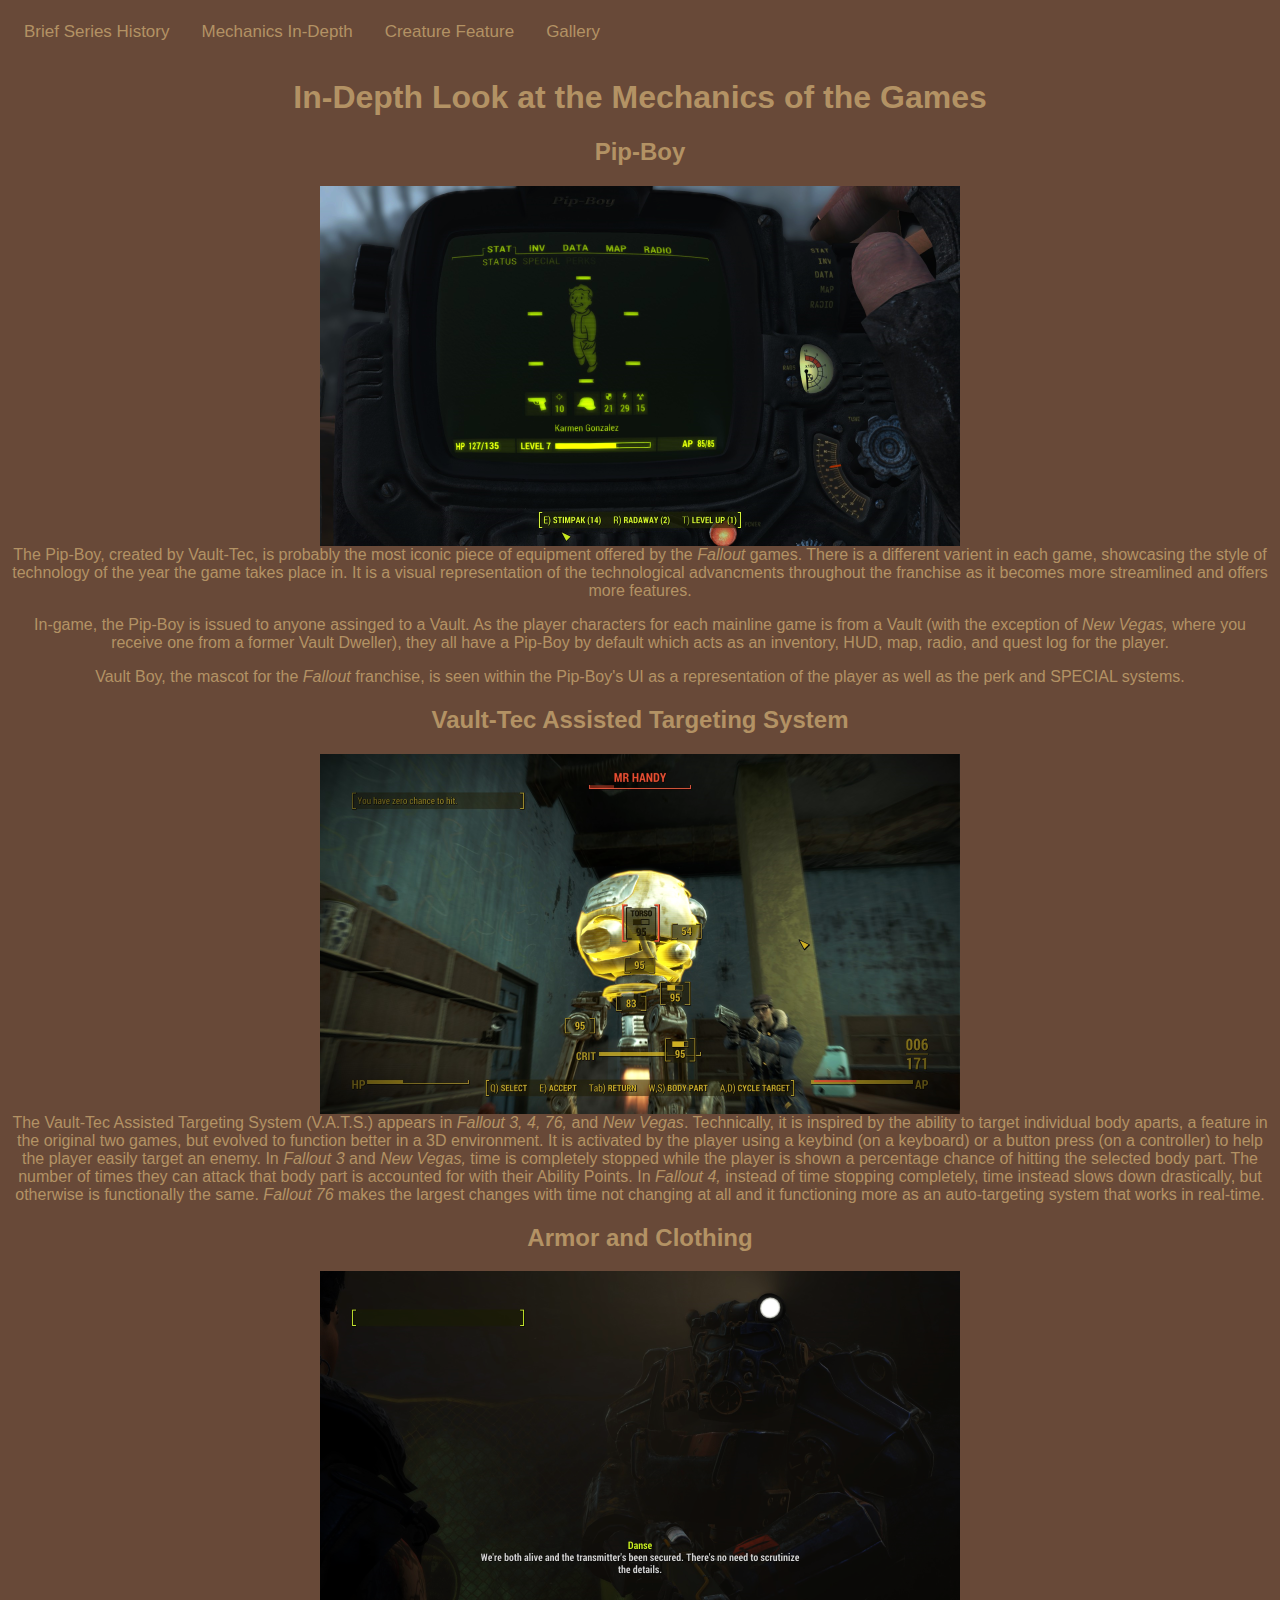
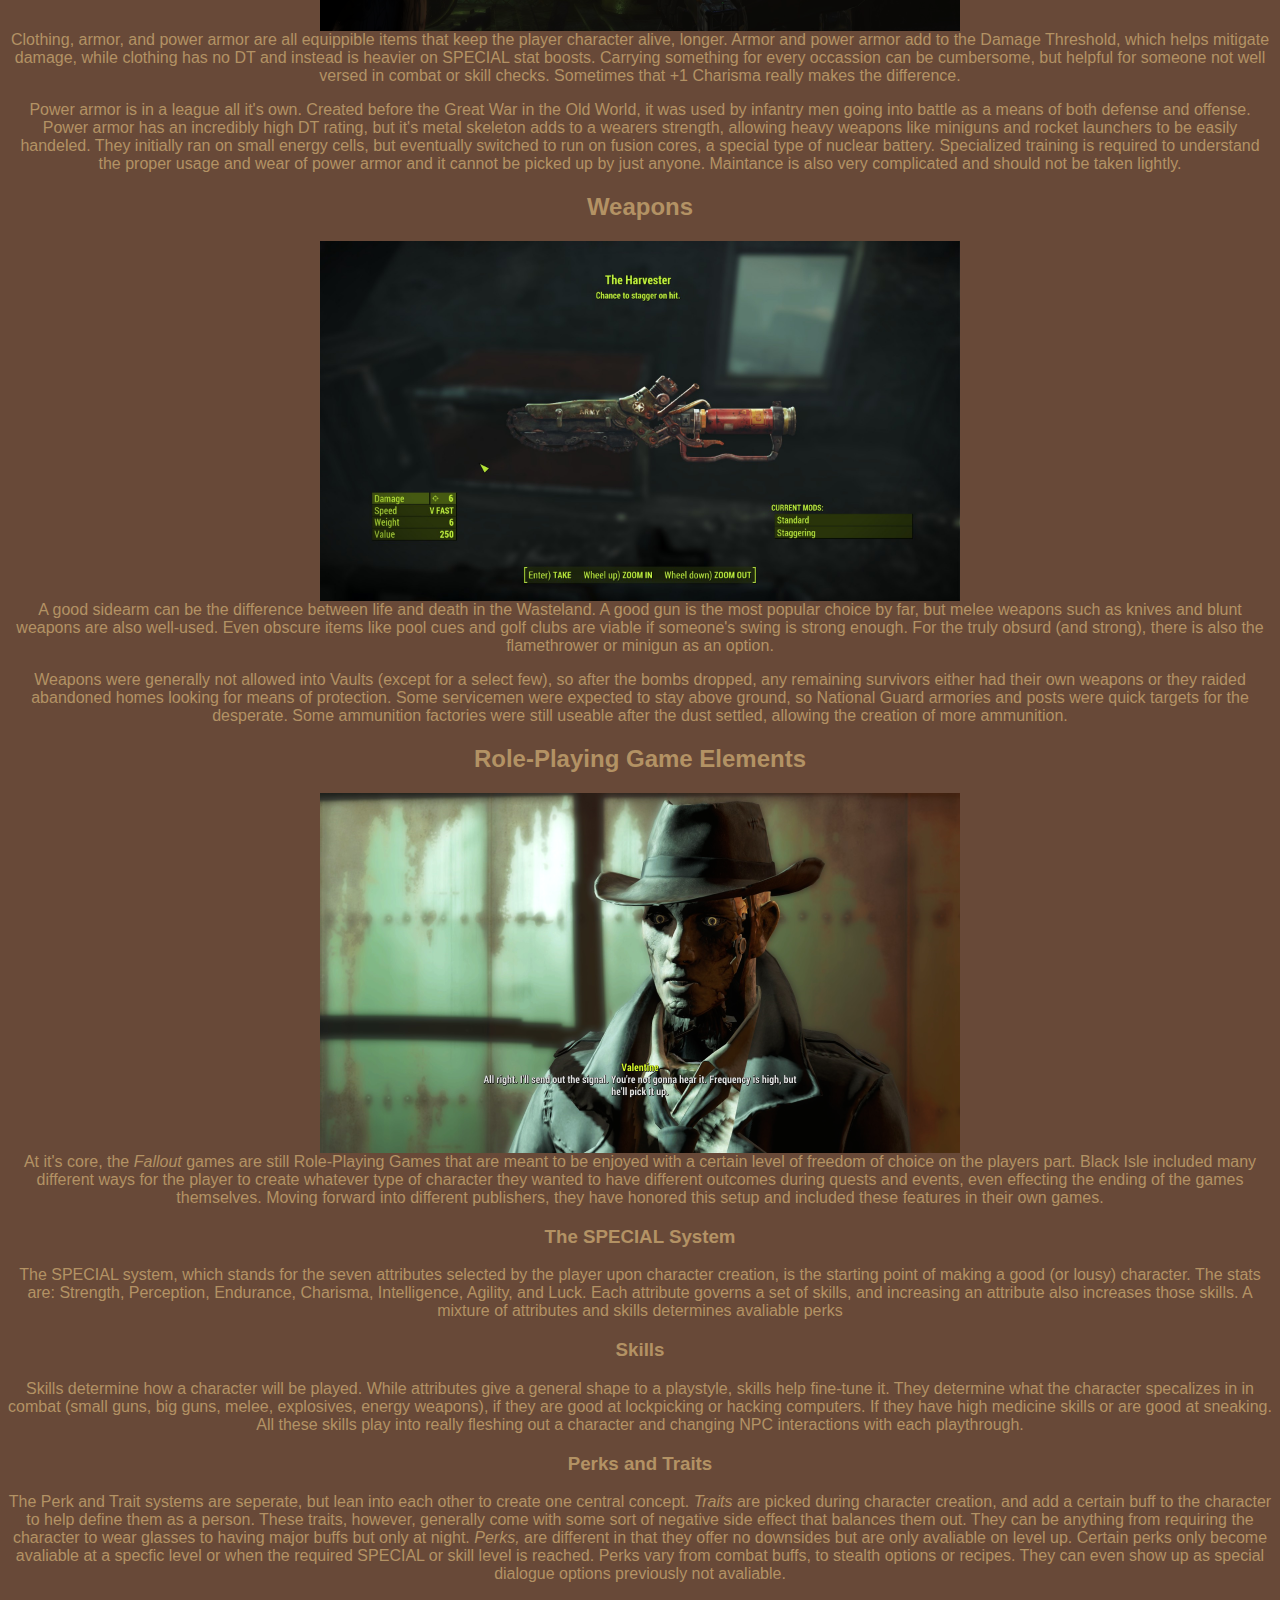
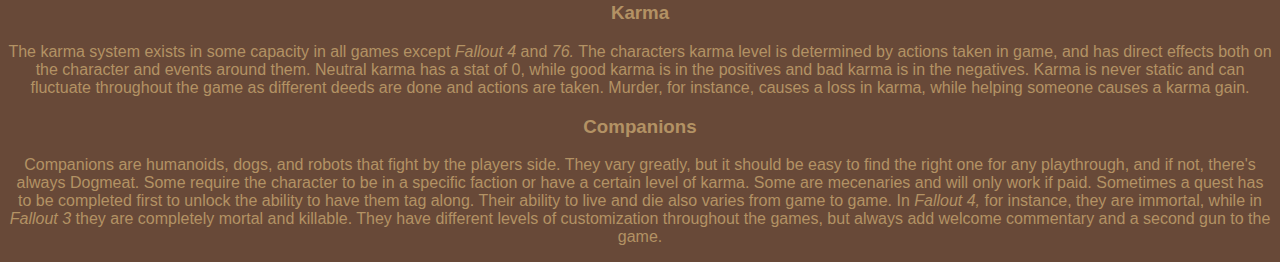
<file: DellwoHayleyInDepth.html>
<!DOCTYPE html>
<html lang="en">
<head>
	<meta charset="UTF-8">
	<meta name="description" content="History and Lore of the Fallout Video Game Franchise">
	<meta name="keywords" content="Fallout, Fallout Lore, Video Game, Fallout Video Game, Fallout Franchise, Bethesda">
	<meta name="author" content="Hayley Dellwo">
	<link rel="stylesheet" type="text/css" href="DellwoHayleyStyleSheet.css">
	<link rel="stylesheet" type="text/css" href="//fonts.googleapis.com/css?family=Open+Sans" />

<title>Fallout: After the Bang | Mechanics</title>
</head>
<body>
<div class="topnav">
	<ul>
		<li><a href="index.html" target="_blank">Brief Series History</a>
		<li><a href="DellwoHayleyInDepth.html" target="_blank">Mechanics In-Depth</a>
		<li><a href="DellwoHayleyCreatureFeature.html" target="_blank">Creature Feature</a>   
		<li><a href="DellwoHayleyGallery.html" target="_blank">Gallery</a>
	</ul>
</div>
</body>

<h1>In-Depth Look at the Mechanics of the Games</h1>

<h2>Pip-Boy</h2>

<p>
<a href="https://fallout.fandom.com/wiki/Pip-Boy">
<img src="Pip_Boy.png" alt="Pip-Boy" target="_blank" style="width:640px;height:360px;">
</a>
The Pip-Boy, created by Vault-Tec, is probably the most iconic piece of equipment offered by the <i>Fallout</i> games. There is a different varient in each game, showcasing the style of technology of the year the game takes place in. It is a visual representation of the technological advancments throughout the franchise as it becomes more streamlined and offers more features.</p>
<p>In-game, the Pip-Boy is issued to anyone assinged to a Vault. As the player characters for each mainline game is from a Vault (with the exception of <i>New Vegas,</i> where you receive one from a former Vault Dweller), they all have a Pip-Boy by default which acts as an inventory, HUD, map, radio, and quest log for the player.</p>
<p>Vault Boy, the mascot for the <i>Fallout</i> franchise, is seen within the Pip-Boy's UI as a representation of the player as well as the perk and SPECIAL systems.</p>

<h2>Vault-Tec Assisted Targeting System</h2>

<p>
<a href="https://fallout.fandom.com/wiki/Vault-Tec_Assisted_Targeting_System">
<img src="VATS.png" alt="VATS" target="_blank" style="width:640px;height:360px;">
</a>
The Vault-Tec Assisted Targeting System (V.A.T.S.) appears in <i>Fallout 3, 4, 76,</i> and <i>New Vegas</i>. Technically, it is inspired by the ability to target individual body aparts, a feature in the original two games, but evolved to function better in a 3D environment. It is activated by the player using a keybind (on a keyboard) or a button press (on a controller) to help the player easily target an enemy. In <i>Fallout 3</i> and <i>New Vegas,</i> time is completely stopped while the player is shown a percentage chance of hitting the selected body part. The number of times they can attack that body part is accounted for with their Ability Points. In <i>Fallout 4,</i> instead of time stopping completely, time instead slows down drastically, but otherwise is functionally the same. <i>Fallout 76</i> makes the largest changes with time not changing at all and it functioning more as an auto-targeting system that works in real-time.</p>

<h2>Armor and Clothing</h2>

<p>
<a href="https://fallout.fandom.com/wiki/Power_armor">
<img src="Power_Armor.png" alt="Power Armor" target="_blank" style="width:640px;height:360px;">
</a>
Clothing, armor, and power armor are all equippible items that keep the player character alive, longer. Armor and power armor add to the Damage Threshold, which helps mitigate damage, while clothing has no DT and instead is heavier on SPECIAL stat boosts. Carrying something for every occassion can be cumbersome, but helpful for someone not well versed in combat or skill checks. Sometimes that +1 Charisma really makes the difference.</p>
<p>Power armor is in a league all it's own. Created before the Great War in the Old World, it was used by infantry men going into battle as a means of both defense and offense. Power armor has an incredibly high DT rating, but it's metal skeleton adds to a wearers strength, allowing heavy weapons like miniguns and rocket launchers to be easily handeled. They initially ran on small energy cells, but eventually switched to run on fusion cores, a special type of nuclear battery. Specialized training is required to understand the proper usage and wear of power armor and it cannot be picked up by just anyone. Maintance is also very complicated and should not be taken lightly.</p>

<h2>Weapons</h2>

<p>
<a href="https://fallout.fandom.com/wiki/Weapon">
<img src="Weapon.png" alt="The Harvester" target="_blank" style="width:640px;height:360px;">
</a>
A good sidearm can be the difference between life and death in the Wasteland. A good gun is the most popular choice by far, but melee weapons such as knives and blunt weapons are also well-used. Even obscure items like pool cues and golf clubs are viable if someone's swing is strong enough. For the truly obsurd (and strong), there is also the flamethrower or minigun as an option.</p>
<p>Weapons were generally not allowed into Vaults (except for a select few), so after the bombs dropped, any remaining survivors either had their own weapons or they raided abandoned homes looking for means of protection. Some servicemen were expected to stay above ground, so National Guard armories and posts were quick targets for the desperate. Some ammunition factories were still useable after the dust settled, allowing the creation of more ammunition.</p>

<h2>Role-Playing Game Elements</h2>

<a href="https://fallout.fandom.com/wiki/Fallout#Gameplay">
<img src="RPG.png" alt="Nick Valentine" target="_blank" style="width:640px;height:360px;">
</a>
At it's core, the <i>Fallout</i> games are still Role-Playing Games that are meant to be enjoyed with a certain level of freedom of choice on the players part. Black Isle included many different ways for the player to create whatever type of character they wanted to have different outcomes during quests and events, even effecting the ending of the games themselves. Moving forward into different publishers, they have honored this setup and included these features in their own games.</p>
<h3>The SPECIAL System</h3>
<p>The SPECIAL system, which stands for the seven attributes selected by the player upon character creation, is the starting point of making a good (or lousy) character. The stats are: Strength, Perception, Endurance, Charisma, Intelligence, Agility, and Luck. Each attribute governs a set of skills, and increasing an attribute also increases those skills. A mixture of attributes and skills determines avaliable perks</p>
<h3>Skills</h3>
<p>Skills determine how a character will be played. While attributes give a general shape to a playstyle, skills help fine-tune it. They determine what the character specalizes in in combat (small guns, big guns, melee, explosives, energy weapons), if they are good at lockpicking or hacking computers. If they have high medicine skills or are good at sneaking. All these skills play into really fleshing out a character and changing NPC interactions with each playthrough.</p>
<h3>Perks and Traits</h3>
<p>The Perk and Trait systems are seperate, but lean into each other to create one central concept. <i>Traits</i> are picked during character creation, and add a certain buff to the character to help define them as a person. These traits, however, generally come with some sort of negative side effect that balances them out. They can be anything from requiring the character to wear glasses to having major buffs but only at night. <i>Perks,</i> are different in that they offer no downsides but are only avaliable on level up. Certain perks only become avaliable at a specfic level or when the required SPECIAL or skill level is reached. Perks vary from combat buffs, to stealth options or recipes. They can even show up as special dialogue options previously not avaliable.</p>
<h3>Karma</h3> 
<p>The karma system exists in some capacity in all games except <i>Fallout 4</i> and <i>76.</i> The characters karma level is determined by actions taken in game, and has direct effects both on the character and events around them. Neutral karma has a stat of 0, while good karma is in the positives and bad karma is in the negatives. Karma is never static and can fluctuate throughout the game as different deeds are done and actions are taken. Murder, for instance, causes a loss in karma, while helping someone causes a karma gain.</p>	
<h3>Companions</h3>
<p>Companions are humanoids, dogs, and robots that fight by the players side. They vary greatly, but it should be easy to find the right one for any playthrough, and if not, there's always Dogmeat. Some require the character to be in a specific faction or have a certain level of karma. Some are mecenaries and will only work if paid. Sometimes a quest has to be completed first to unlock the ability to have them tag along. Their ability to live and die also varies from game to game. In <i>Fallout 4,</i> for instance, they are immortal, while in <i>Fallout 3</i> they are completely mortal and killable. They have different levels of customization throughout the games, but always add welcome commentary and a second gun to the game.</p>
</file>
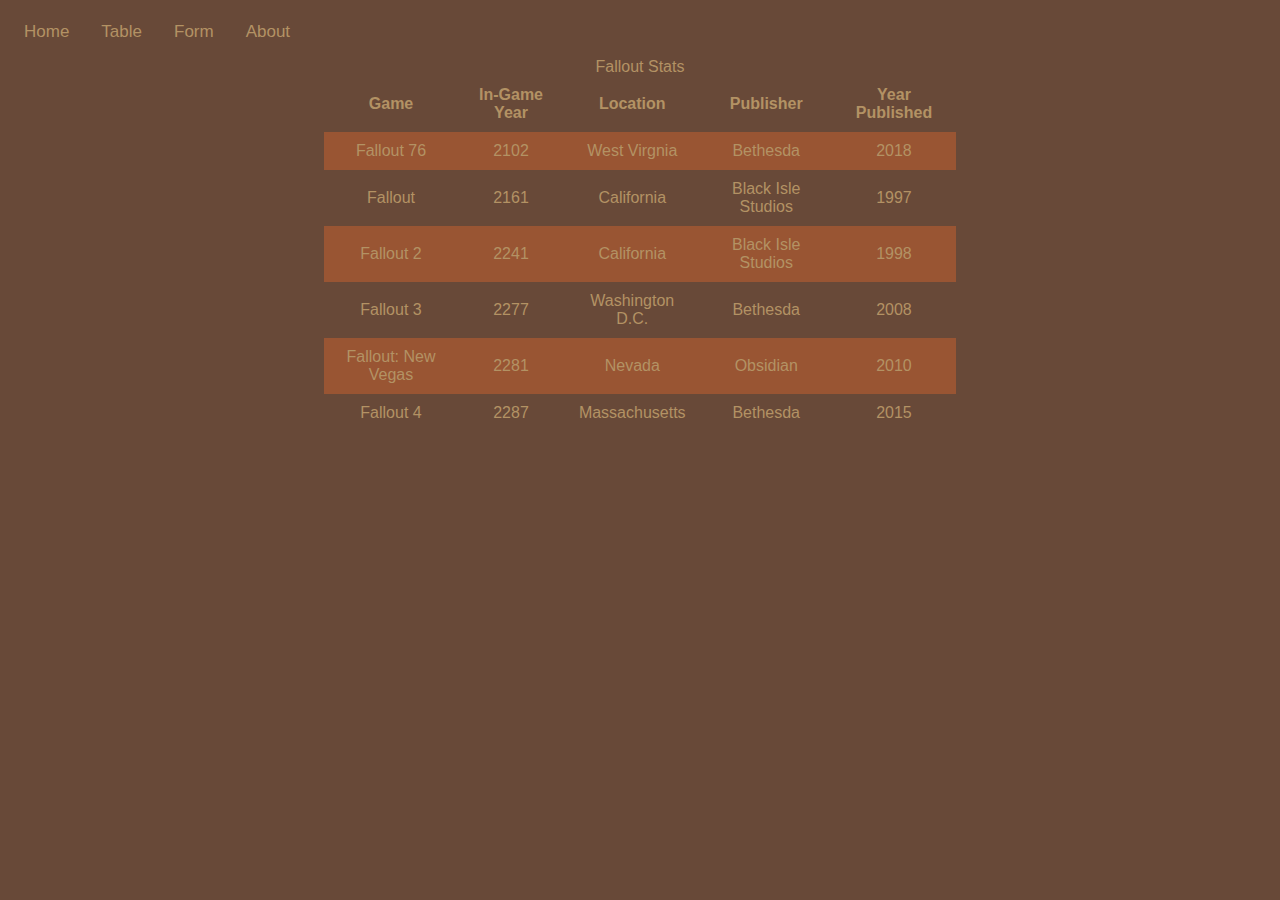
<file: table.html>
<!DOCTYPE html>
<html lang="en">
<head>
	<meta charset="UTF-8">
	<meta name="description" content="History and Lore of the Fallout Video Game Franchise">
	<meta name="keywords" content="Fallout, Fallout Lore, Video Game, Fallout Video Game, Fallout Franchise, Bethesda">
	<meta name="author" content="Hayley Dellwo">
	<link rel="stylesheet" type="text/css" href="DellwoHayleyStyleSheet.css">

<title>Fallout: After the Bang</title>
</head>

<body>
<div class="topnav">
	<ul>
			<li><a href="DellwoHayleyHomePage.html" target="_blank">Home</a>
			<li><a href="table.html" target="blank">Table</a></li>
			<li><a href="form.html" target="blank">Form</a></li>
            <li><a href="DellwoHayleyAbout.html" target="_blank">About</a></li>
	</ul>
</div>

<table class="center">
	<caption>Fallout Stats</caption>
	<tr>
		<th>Game</th>
		<th>In-Game Year</th>
		<th>Location</th>
		<th>Publisher</th>
		<th>Year Published</th>
	  </tr>
	  <tr>
		<td>Fallout 76</td>
		<td>2102</td>
		<td>West Virgnia</td>
		<td>Bethesda</td>
		<td>2018</td>
	  </tr>
	  <tr>
		<td>Fallout</td>
		<td>2161</td>
		<td>California</td>
		<td>Black Isle Studios</td>
		<td>1997</td>
	  </tr>
	  <tr>
		<td>Fallout 2</td>
		<td>2241</td>
		<td>California</td>
		<td>Black Isle Studios</td>
		<td>1998</td>
	  </tr>
	  <tr>
		<td>Fallout 3</td>
		<td>2277</td>
		<td>Washington D.C.</td>
		<td>Bethesda</td>
		<td>2008</td>
	  </tr>
	  <tr>
		<td>Fallout: New Vegas</td>
		<td>2281</td>
		<td>Nevada</td>
		<td>Obsidian</td>
		<td>2010</td>
	  </tr>
	  <tr>
		<td>Fallout 4</td>
		<td>2287</td>
		<td>Massachusetts</td>
		<td>Bethesda</td>
		<td>2015</td>
	  </tr>
</table>

</body>
</html>
</file>
<file: DellwoHayleyStyleSheet.css>
body {
	background-color: #684938;
	text-align: center;
	color: #b39264;
	font-family: 'Nunito', sans-serif;
	font-size: 16px
}
.center {
	margin: auto;
	width: 50%;
}
ul {
	list-style-type: none;
	margin: 0;
	padding: 0;
	overflow: hidden;
}
.topnav a {
	float: left;
	color: #b39264;
	text-align: center;
	padding: 14px 16px;
	text-decoration: none;
	font-size: 17px;
	display: block;
}
.topnav a:hover {
	background-color: #995533
}
.topnav a:active {
	background-color: #995533
}
.topnav {
	width: 100%;
	height: 50px;
}
span.boldtext {
	font-weight: bold;
}
span.italictext {
	font-style: italic;
}
img {
	display: block;
	margin-left: auto;
	margin-right: auto;  
	width: 50%;
}
div.desc {
	padding: 15px;
	text-align: center;
}
* {
	box-sizing: border-box;
}
.column {
	float: left;
	width: 33.33%;
}
.row:after {
	content: "";
	display: table;
	clear: both;
}
table {
	width: 75%;
}
tr:nth-child(even) {
	background-color: #995533;
}
p.one {
	border-style: hidden;
	border-color: transparent;
	border-width: 5px;
}
th, td {
	padding: 10px;
}
table {
	border-collapse: collapse;
}
th, td {
	text-align: center;
	vertical-align: middle;
}
</file>
<file: DellwoHayleyCreatureFeature.css>
body {
    text-align: left;
}

h1, h2 {
    text-align: center;
}
</file>
<file: DellwoHayleyGalleryStyleSheet.css>
.row > .column {
	padding: 0 8px;
}

.row:after {
	content: "";
	display: table;
	clear: both;
}

.column {
	float: left;
	width: 33.33%
}

.modal {
	display: none;
	position: fixed;
	z-index: 1;
	padding-top: 100px;
	left: 0;
	top: 0;
	width: 100%;
	height: 100%;
	overflow: auto;
	background-color: black;
}

.modal-content {
	position: relative;
	background-color: #fefefe;
	margin: auto;
	padding: 0;
	width: 90%;
	max-width: 1200px;
}

.close {
	color: white;
	position: absolute;
	top: 10px;
	right: 20px;
	font-size: 35px;
	font-weight: bold;
}

.close:hover,
.close:focus {
	color: #999;
	text-decoration: none;
	cursor: pointer;
}

.mySlides {
	display: none;
}

.prev,
.next {
	cursor: pointer;
	position: absolute;
	top: 50%;
	width: auto;
	padding: 16px;
	margin-top: -50px;
	color: white; 
	font-weight: bold;
	font-size: 20px;
	transition: 0.6s ease;
	border-radius: 0 3px 3px 0;
	user-select: none;
	-webkit-user-select: none;
}

.next {
	right: 0;
	border-radius: 3px 0 0 3px;
}

.prev {
	left: 0;
	border-radius: 3px 0 0 3px;
}

.prev:hover,
.next:hover {
	background-color: rgba (0, 0, 0, 0.8);
}

.numbertext {
	color: #f2f2f2;
	font-size: 12px;
	padding: 8px 12px;
	position: absolute;
	top: 0;
}

.caption-container {
	text-align: center;
	background-color: black;
	padding: 2px 16px;
	color: white;
}

img.demo {
	opacity: 0.6;
}

.active
.demo:hover {
	opacity: 1;
}

img.hover-shadow {
	opacity: 0.3s;
}

.hover-shadow:hover {
	box-shadow: 0 4px 8px 0 rgba(0, 0, 0, 0.2), 0 6px 20px 0 rgba(0, 0, 0, 0.19);
	cursor:pointer;
}
</file>
